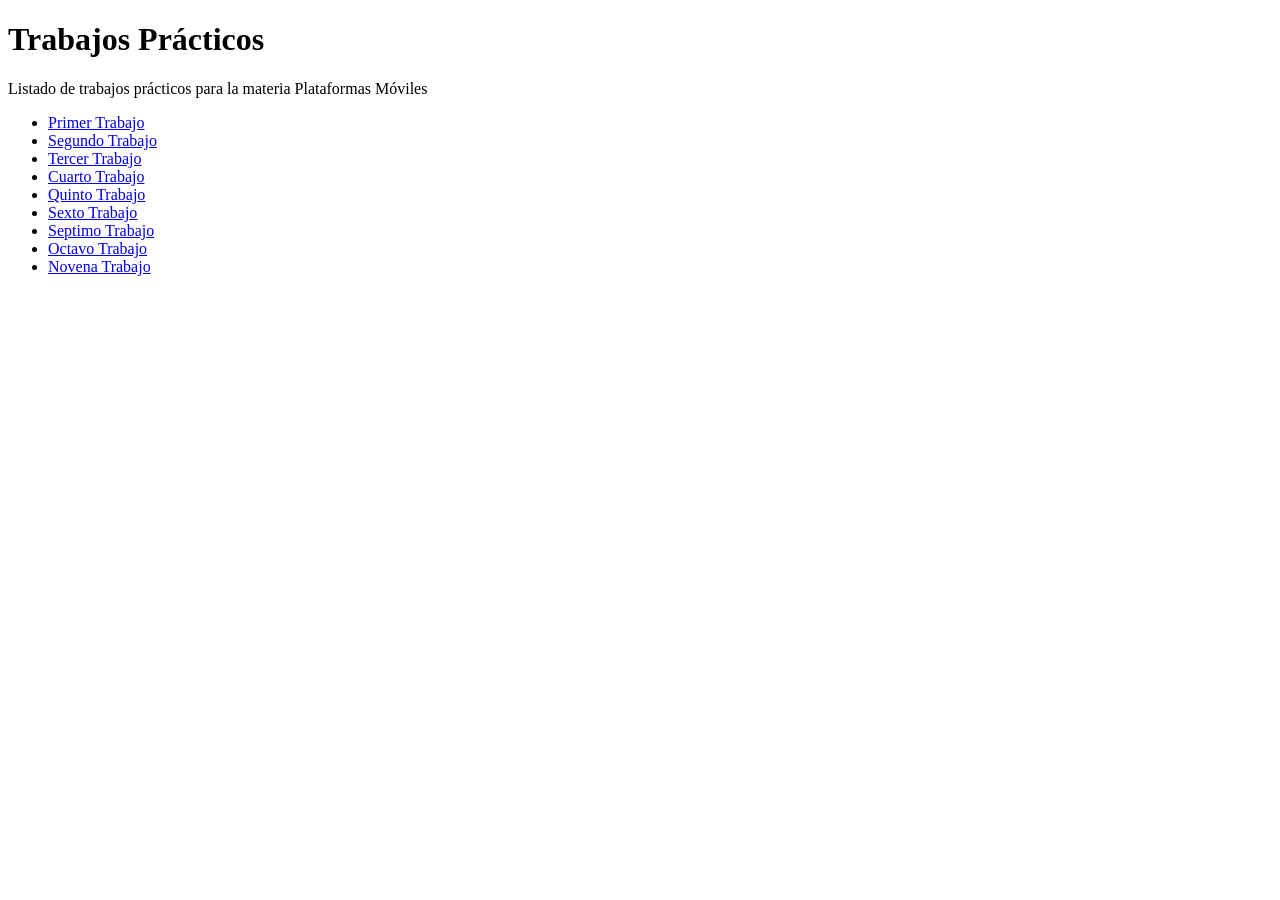
<file: index.html>
<!DOCTYPE html>
<html>
   <head>
      <title>Hola Mundo!</title>
   </head>
   <body>
     <h1>Trabajos Prácticos</h1>
     <p>Listado de trabajos prácticos para la materia Plataformas Móviles</p>
     <ul>
      <li><a href="tp-1">Primer Trabajo</a></li>
      <li><a href="tp-2">Segundo Trabajo</a></li>
      <li><a href="tp-3">Tercer Trabajo</a></li>
      <li><a href="tp-4">Cuarto Trabajo</a></li>
      <li><a href="tp-5">Quinto Trabajo</a></li>
      <li><a href="tp-6">Sexto Trabajo</a></li>
      <li><a href="tp-7">Septimo Trabajo</a></li>
      <li><a href="tp-8">Octavo Trabajo</a></li>
      <li><a href="tp-9">Novena Trabajo</a></li>  
     </ul>
   </body>
</html>
</file>
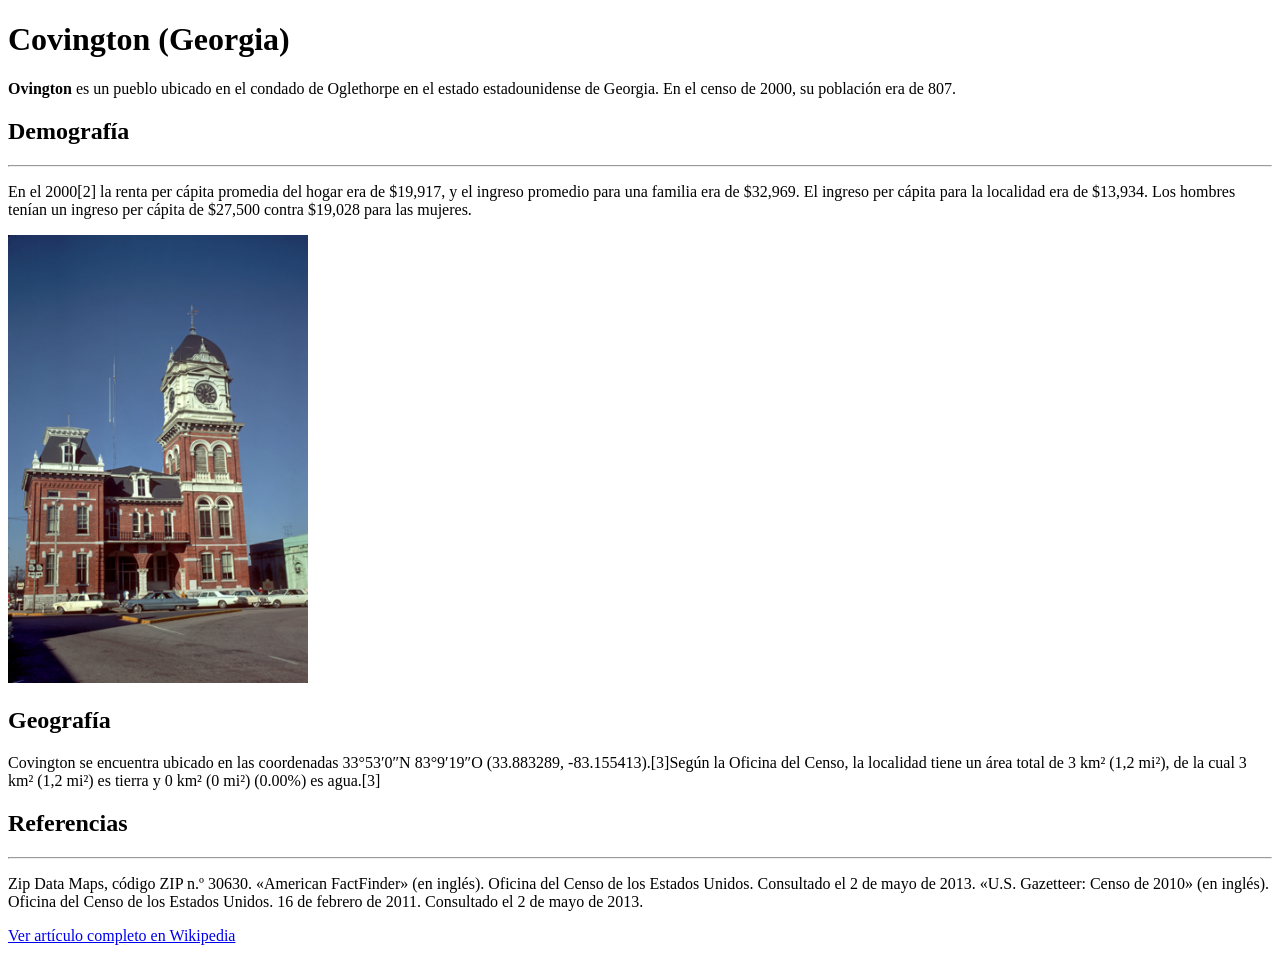
<file: tp-1/index.html>
<!DOCTYPE html>
<html lang="en">
<head>
    <meta charset="UTF-8">
    <meta name="viewport" content="width=, initial-scale=1.0">
    <title>Document</title>
    
</head>
<body> 
	<p>
     
    <h1><strong>Covington (Georgia)</strong></h1>
    <b>Ovington</b> es un pueblo ubicado en el condado de Oglethorpe en el estado estadounidense de Georgia. En el censo de 2000, su población era de 807.
</p>
	
<h2>Demografía</h2>
	<hr>
<p>En el 2000[2]​ la renta per cápita promedia del hogar era de $19,917, y el ingreso promedio para una familia era de $32,969. El ingreso per cápita para la localidad era de $13,934. Los hombres tenían un ingreso per cápita de $27,500 contra $19,028 para las mujeres.
</p>
	<img src="Newton_County_Georgia_Courthouse.jpg" 
         width="300">
<h2>Geografía</h2>
<p>Covington se encuentra ubicado en las coordenadas 33°53′0″N 83°9′19″O (33.883289, -83.155413).[3]​

Según la Oficina del Censo, la localidad tiene un área total de 3 km² (1,2 mi²), de la cual 3 km² (1,2 mi²) es tierra y 0 km² (0 mi²) (0.00%) es agua.[3]​
</p>
<h2>Referencias</h2>
	<hr>
<P> Zip Data Maps, código ZIP n.º 30630.
 «American FactFinder» (en inglés). Oficina del Censo de los Estados Unidos. Consultado el 2 de mayo de 2013.
 «U.S. Gazetteer: Censo de 2010» (en inglés). Oficina del Censo de los Estados Unidos. 16 de febrero de 2011. Consultado el 2 de mayo de 2013.</h3>
</P>
	
	
	<a href="https://es.wikipedia.org/wiki/Covington_(Georgia)" target="_blank">
                Ver artículo completo en Wikipedia
            </a>
</body>
</html>
</file>
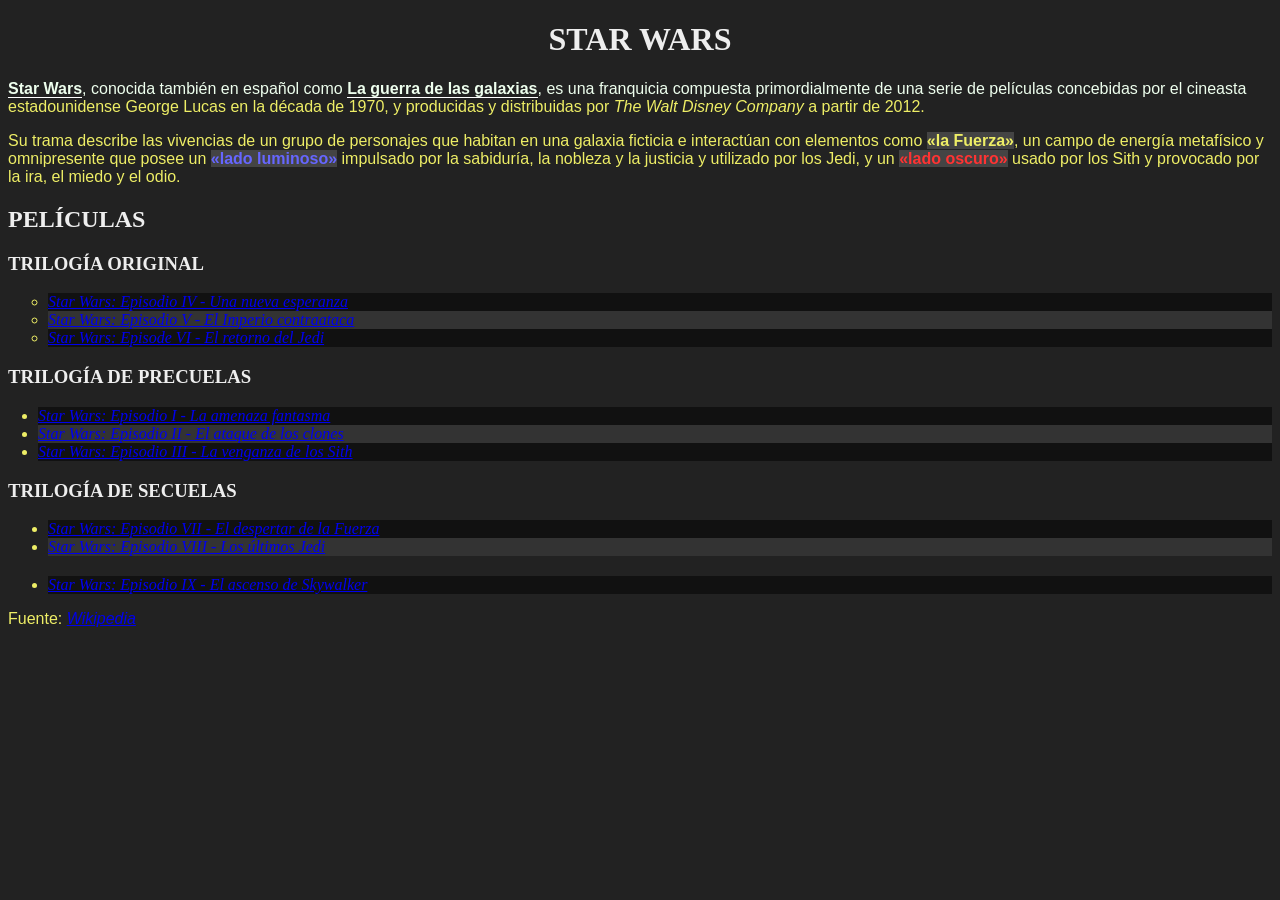
<file: tp-2/index.html>
<!DOCTYPE html>
<html>
<head>
    <meta charset="utf-8">
    <meta name="viewport" content="width=device-width, initial-scale=1">
    <title>TP2 - Selectores CSS</title>
  <link rel="stylesheet" href="styles.css">
</head>
<body>
    <h1>Star Wars</h1>
    <p><strong>Star Wars</strong>, conocida también en español como <strong>La guerra de las galaxias</strong>, es una franquicia compuesta primordialmente de una serie de películas concebidas por el cineasta estadounidense George Lucas en la década de 1970, y producidas y distribuidas por <a>The Walt Disney Company</a> a partir de 2012.</p>
    <p>Su trama describe las vivencias de un grupo de personajes que habitan en una galaxia ficticia e interactúan con elementos como <span class="the-force">«la Fuerza»</span>, un campo de energía metafísico y omnipresente que posee un <span class="the-force light-side">«lado luminoso»</span> impulsado por la sabiduría, la nobleza y la justicia y utilizado por los Jedi, y un <span class="the-force dark-side">«lado oscuro»</span> usado por los Sith y provocado por la ira, el miedo y el odio.</p>
    <h2>Películas</h2>
    <h3>Trilogía Original</h3>
    <ul id="og-trilogy" class="movies-list">
        <li><a href="https://es.wikipedia.org/wiki/Star_Wars:_Episodio_IV_-_Una_nueva_esperanza">Star Wars: Episodio IV - Una nueva esperanza</a></li>
        <li><a href="https://es.wikipedia.org/wiki/Star_Wars:_Episodio_V_-_El_Imperio_contraataca">Star Wars: Episodio V - El Imperio contraataca</a></li>
        <li><a href="https://es.wikipedia.org/wiki/Star_Wars:_Episode_VI_-_Return_of_the_Jedi">Star Wars: Episode VI - El retorno del Jedi</a></li>
    </ul>
    <h3>Trilogía de precuelas</h3>
    <ul class="movies-list">
        <li><a href="https://es.wikipedia.org/wiki/Star_Wars:_Episodio_I_-_La_amenaza_fantasma">Star Wars: Episodio I - La amenaza fantasma</a></li>
        <li><a href="https://es.wikipedia.org/wiki/Star_Wars:_Episodio_II_-_El_ataque_de_los_clones">Star Wars: Episodio II - El ataque de los clones</a></li>
        <li><a href="https://es.wikipedia.org/wiki/Star_Wars:_Episodio_III_-_La_venganza_de_los_Sith">Star Wars: Episodio III - La venganza de los Sith</a></li>
    </ul>
    <h3>Trilogía de secuelas</h3>
    <ul class="movies-list">
        <li><a href="https://es.wikipedia.org/wiki/Star_Wars:_Episodio_VII_-_El_despertar_de_la_Fuerza">Star Wars: Episodio VII - El despertar de la Fuerza</a></li>
        <li><a href="https://es.wikipedia.org/wiki/Star_Wars:_Episodio_VIII_-_Los_últimos_Jedi">Star Wars: Episodio VIII - Los últimos Jedi</a></li>
        <li><a href="https://es.wikipedia.org/wiki/Star_Wars:_Episodio_IX_-_El_ascenso_de_Skywalker">Star Wars: Episodio IX - El ascenso de Skywalker</a></li>
    </ul>
    <p>Fuente: <a href="https://es.wikipedia.org/wiki/Star_Wars">Wikipedia</a></p>
</body>
</html>
</file>
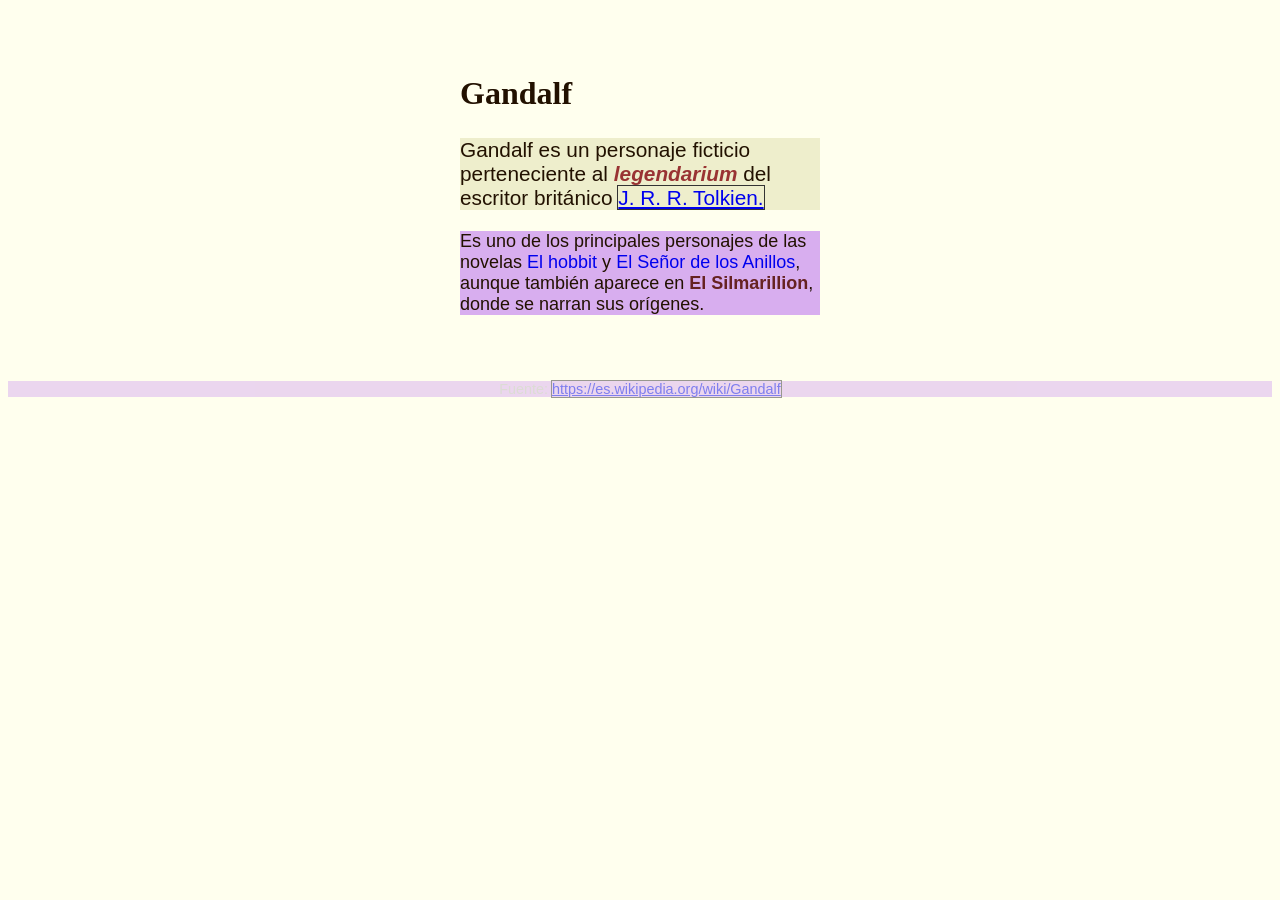
<file: tp-3/index.html>
<!DOCTYPE html>
<html lang="es">
<head>
	<meta charset="utf-8">
	<meta name="viewport" content="width=device-width, initial-scale=1">
	<title>TP3 - Especificidad CSS</title>
	<link rel="stylesheet" href="styles.css">
	<style type="text/css">
		body {
			font-size: 18px;
			background-color: #ffe;
			color: #210;
		}

		#contenedor {
			max-width: 40ch;
			margin: 2rem auto;
			padding: 1rem;
		}

		h1 {
			font-size: 2rem;
			text-align: left;
		}

		p {
			font-family: sans-serif;
		}

		#primer-parrafo {
			font-size: 1.3rem;
			background-color: #eec;
		}

		p.importante em {
			font-weight: bold;
			color: #144;
		}

		p.novelas a {
			outline: none;
			text-decoration: none;
		}
		p.novelas a:hover {
			text-decoration: underline;
			background-color: #ccd;
		}

		body p.fuente.parrafo {
			color: #bbb !important;
			font-size: 0.9rem;
			opacity: 50%;
			text-align: center;
		}
	</style>
</head>
<body>
	<article id="contenedor">
		<h1 class="titulo">Gandalf</h1>
		
		<p id="primer-parrafo" class="importante parrafo">
			Gandalf es un personaje ficticio perteneciente al <em>legendarium</em> del escritor británico <a href="https://es.wikipedia.org/wiki/J._R._R._Tolkien">J. R. R. Tolkien.</a>
		</p>
		
		<p class="novelas parrafo">
			Es uno de los principales personajes de las novelas <a href="https://es.wikipedia.org/wiki/El_hobbit">El hobbit</a> y <a href="https://es.wikipedia.org/wiki/El_Señor_de_los_Anillos">El Señor de los Anillos</a>, aunque también aparece en <span class="complicado" style="color: #622">El Silmarillion</span>, donde se narran sus orígenes.
		</p>
	</article>

	<p class="fuente parrafo">
		Fuente: <a href="https://es.wikipedia.org/wiki/Gandalf">https://es.wikipedia.org/wiki/Gandalf</a>
	</p>
</body>
</html>
</file>
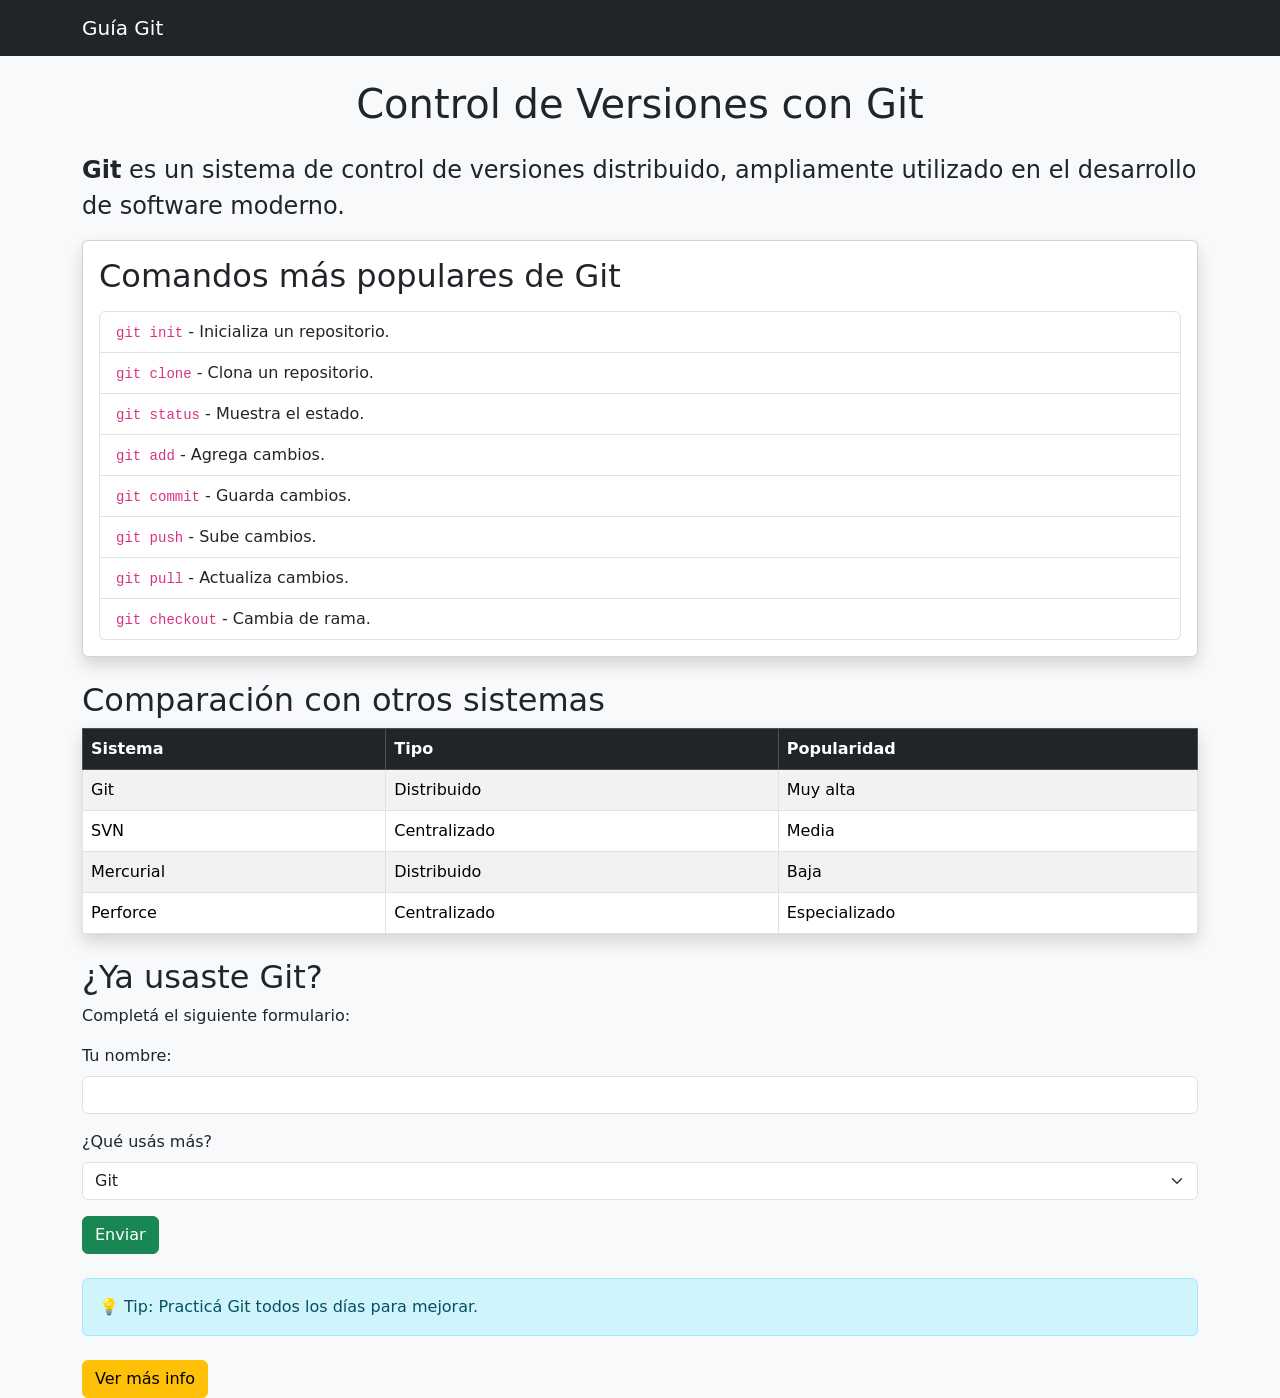
<file: tp-5/index.html>
<!DOCTYPE html>
<html lang="es">
<head>
    <meta charset="UTF-8">
    <meta name="viewport" content="width=device-width, initial-scale=1.0">
    <title>Control de Versiones con Git</title>

    
    <link href="https://cdn.jsdelivr.net/npm/bootstrap@5.3.2/dist/css/bootstrap.min.css" rel="stylesheet">
</head>

<body class="bg-light">


<nav class="navbar navbar-dark bg-dark">
  <div class="container">
    <span class="navbar-brand">Guía Git</span>
  </div>
</nav>

<div class="container mt-4">

    
    <h1 class="text-center mb-4">Control de Versiones con Git</h1>

    
    <p class="fs-4">
        <strong>Git</strong> es un sistema de control de versiones distribuido, ampliamente utilizado en el desarrollo de software moderno.
    </p>

    
    <div class="card shadow mb-4">
        <div class="card-body">
            <h2>Comandos más populares de Git</h2>

            
            <ul class="list-group mt-3">
                <li class="list-group-item"><code>git init</code> - Inicializa un repositorio.</li>
                <li class="list-group-item"><code>git clone</code> - Clona un repositorio.</li>
                <li class="list-group-item"><code>git status</code> - Muestra el estado.</li>
                <li class="list-group-item"><code>git add</code> - Agrega cambios.</li>
                <li class="list-group-item"><code>git commit</code> - Guarda cambios.</li>
                <li class="list-group-item"><code>git push</code> - Sube cambios.</li>
                <li class="list-group-item"><code>git pull</code> - Actualiza cambios.</li>
                <li class="list-group-item"><code>git checkout</code> - Cambia de rama.</li>
            </ul>
        </div>
    </div>

    <h2>Comparación con otros sistemas</h2>

    
    <table class="table table-striped table-bordered table-hover shadow">
        <thead class="table-dark">
            <tr>
                <th>Sistema</th>
                <th>Tipo</th>
                <th>Popularidad</th>
            </tr>
        </thead>
        <tbody>
            <tr>
                <td>Git</td>
                <td>Distribuido</td>
                <td>Muy alta</td>
            </tr>
            <tr>
                <td>SVN</td>
                <td>Centralizado</td>
                <td>Media</td>
            </tr>
            <tr>
                <td>Mercurial</td>
                <td>Distribuido</td>
                <td>Baja</td>
            </tr>
            <tr>
                <td>Perforce</td>
                <td>Centralizado</td>
                <td>Especializado</td>
            </tr>
        </tbody>
    </table>

    <h2 class="mt-4">¿Ya usaste Git?</h2>
    <p>Completá el siguiente formulario:</p>

    
    <form class="mt-3">

        <div class="mb-3">
            <label for="nombre" class="form-label">Tu nombre:</label>
            <input type="text" id="nombre" name="nombre" class="form-control">
        </div>

        <div class="mb-3">
            <label for="experiencia" class="form-label">¿Qué usás más?</label>
            <select id="experiencia" name="experiencia" class="form-select">
                <option value="git">Git</option>
                <option value="github">Git + GitHub</option>
                <option value="otro">Otro sistema</option>
                <option value="ninguno">Todavía no uso ninguno</option>
            </select>
        </div>

        
        <button type="submit" class="btn btn-success">Enviar</button>
    </form>

    
    <div class="alert alert-info mt-4">
        💡 Tip: Practicá Git todos los días para mejorar.
    </div>

    
    <button class="btn btn-warning mt-2" data-bs-toggle="collapse" data-bs-target="#extra">
        Ver más info
    </button>

    <div id="extra" class="collapse mt-2">
        Git es una herramienta esencial para cualquier desarrollador moderno.
    </div>

</div>


<script src="https://cdn.jsdelivr.net/npm/bootstrap@5.3.2/dist/js/bootstrap.bundle.min.js"></script>

</body>
</html>
</file>
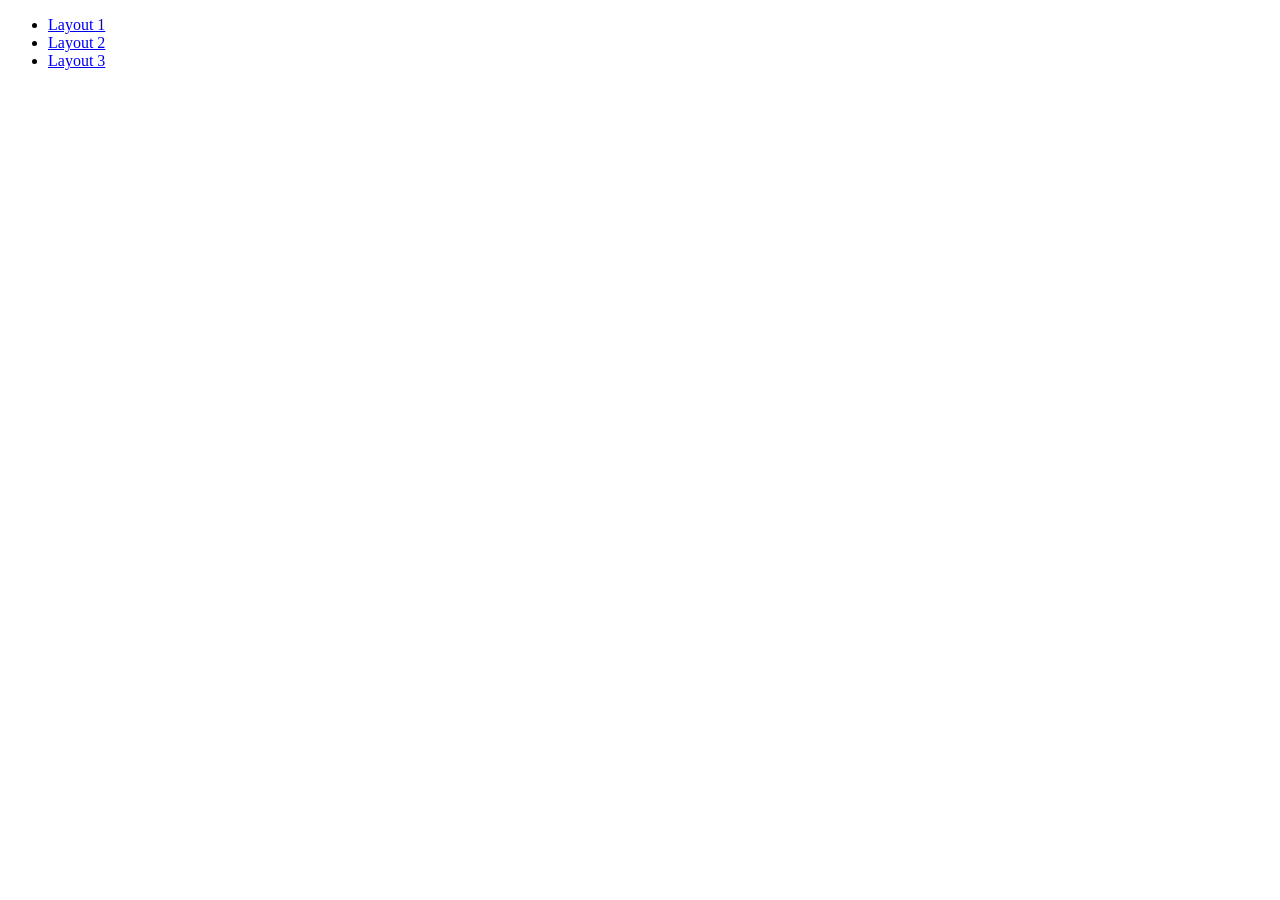
<file: tp-6/index.html>
<!DOCTYPE html>
<html>
   <head>
      <title>Hola Mundo!</title>
   </head>
<boddy>
<ul>
    <li>
        <a href="layout-1.html">Layout 1</a>
    </li>
    <li>
        <a href="layout-2.html">Layout 2</a>
    </li>
    <li>
        <a href="layout-3.html">Layout 3</a>
    </li>
</ul>
</boddy>
</file>
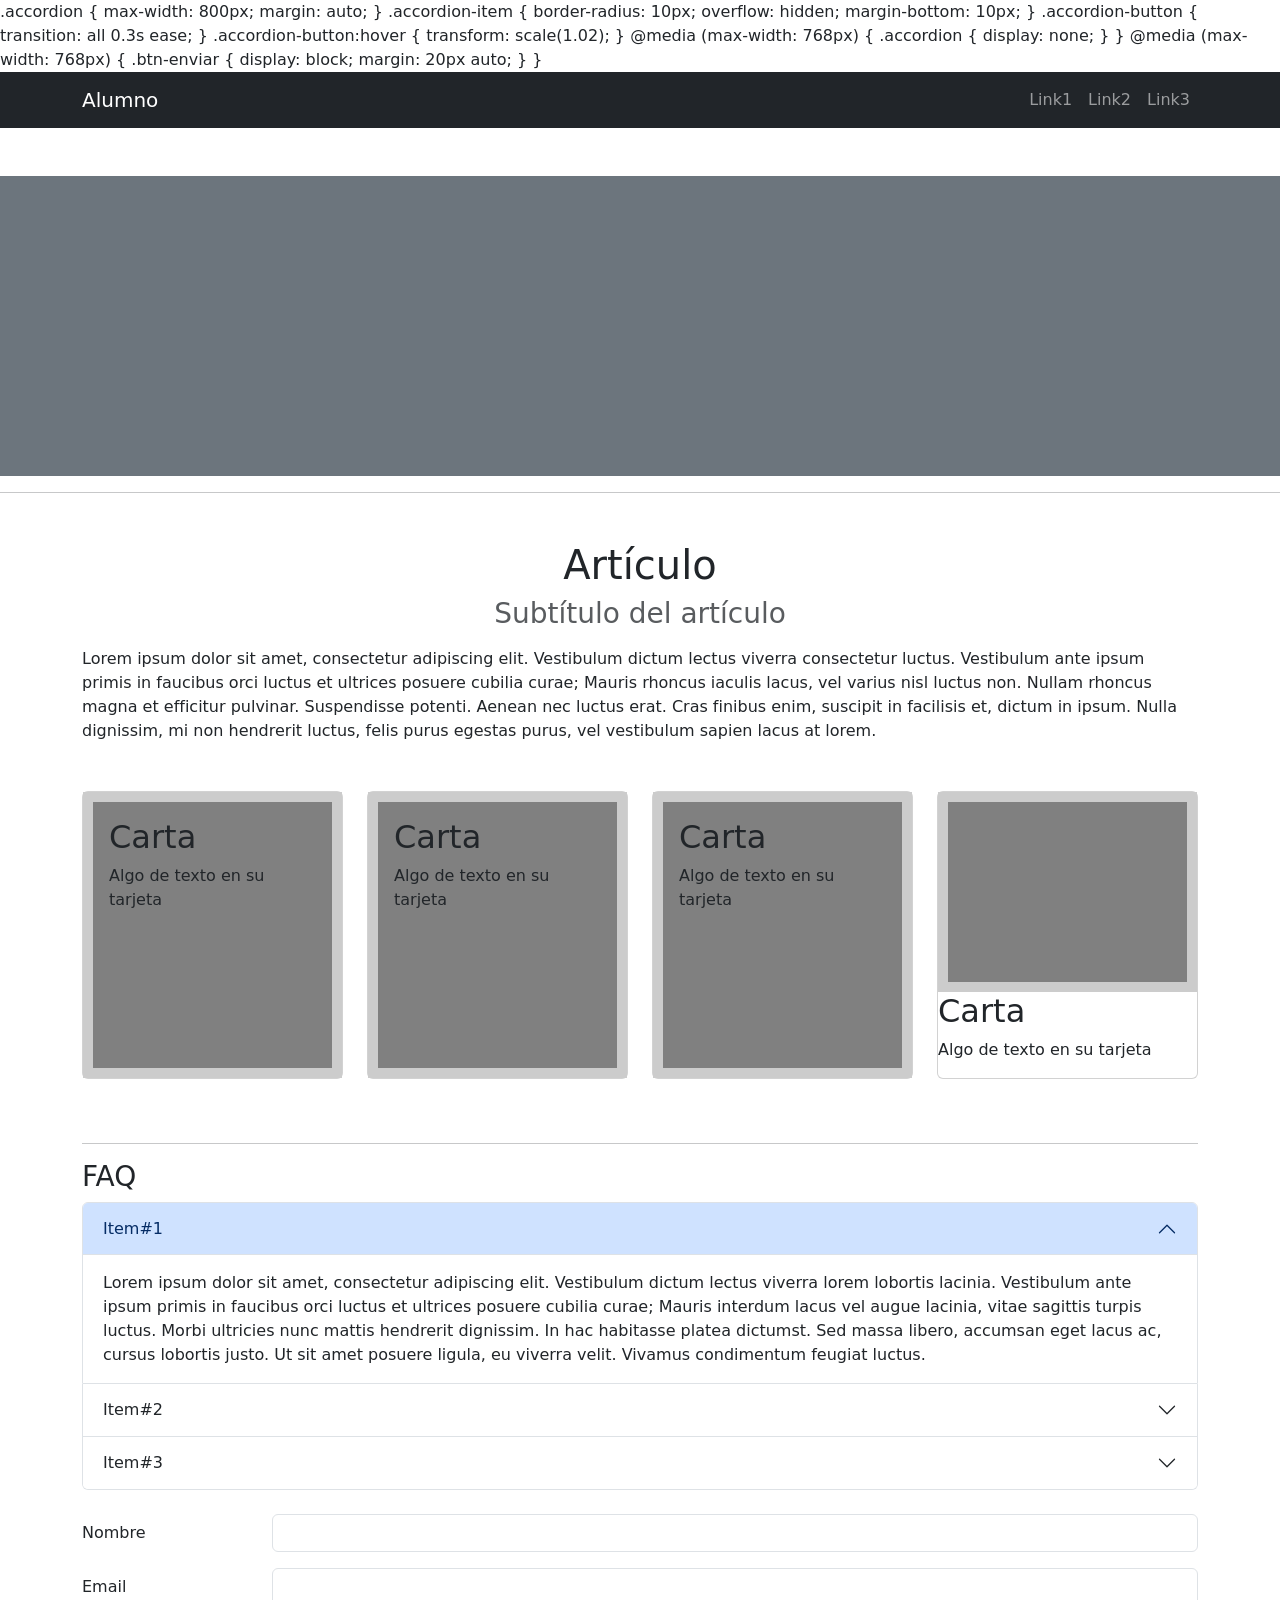
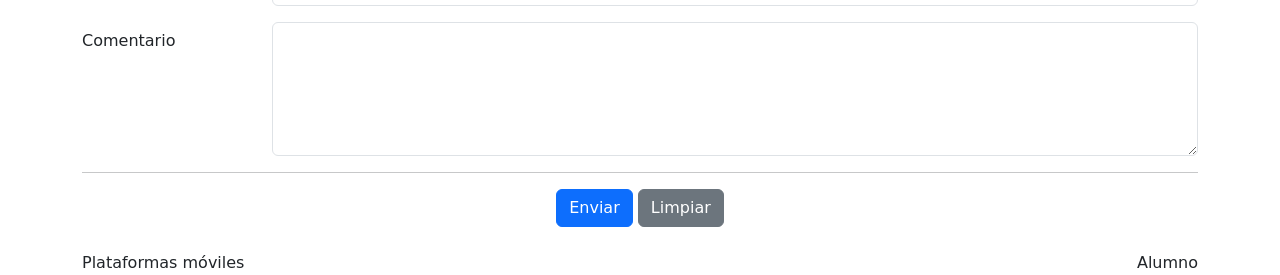
<file: tp-7/index.html>
<!DOCTYPE html>
<html lang="es">
<head>
  <meta charset="UTF-8">
  <meta name="viewport" content="width=device-width, initial-scale=1.0">
  <title>TP N°7</title>
  <link href="https://cdn.jsdelivr.net/npm/bootstrap@5.3.3/dist/css/bootstrap.min.css" rel="stylesheet">
<styles>
  .accordion {
    max-width: 800px;
    margin: auto;
}

.accordion-item {
    border-radius: 10px;
    overflow: hidden;
    margin-bottom: 10px;
}

.accordion-button {
    transition: all 0.3s ease;
}

.accordion-button:hover {
    transform: scale(1.02);
}
  @media (max-width: 768px) {
    .accordion {
        display: none;
    }
}
  @media (max-width: 768px) {
    .btn-enviar {
        display: block;
        margin: 20px auto;
    }
}
</styles>
</head>
<body>

  <nav class="navbar navbar-expand-lg navbar-dark bg-dark">
    <div class="container">
      <a class="navbar-brand" href="#">Alumno</a>
      <button class="navbar-toggler" type="button" data-bs-toggle="collapse" data-bs-target="#navbarNav">
        <span class="navbar-toggler-icon"></span>
      </button>
      <div class="collapse navbar-collapse justify-content-end" id="navbarNav">
        <ul class="navbar-nav">
          <li class="nav-item"><a class="nav-link" href="#">Link1</a></li>
          <li class="nav-item"><a class="nav-link" href="#">Link2</a></li>
          <li class="nav-item"><a class="nav-link" href="#">Link3</a></li>
        </ul>
      </div>
    </div>
  </nav>

  <div id="carouselExample" class="carousel slide" data-bs-ride="carousel">
    <div class="carousel-inner">
      <div class="carousel-item active">
        <div class="d-block w-100 bg-secondary text-white text-center" style="height:300px;">
          <h2 class="mt-5"></h2>
        </div>
      </div>
  </div>
<hr>
  <div class="container my-5">
    <div class="text-center">
      <h1>Artículo</h1>
      <h3 class="text-muted">Subtítulo del artículo</h3>
    </div>
    <p class="mt-3">
      Lorem ipsum dolor sit amet, consectetur adipiscing elit. Vestibulum dictum lectus viverra
      consectetur luctus. Vestibulum ante ipsum primis in faucibus orci luctus et ultrices posuere
      cubilia curae; Mauris rhoncus iaculis lacus, vel varius nisl luctus non. Nullam rhoncus magna
      et efficitur pulvinar. Suspendisse potenti. Aenean nec luctus erat. Cras finibus enim, suscipit
      in facilisis et, dictum in ipsum. Nulla dignissim, mi non hendrerit luctus, felis purus egestas
      purus, vel vestibulum sapien lacus at lorem.
    </p>
  </div>

  <div class="container my-5">
    <div class="row">
            <div class="col-md-3 mb-3">
        <div class="card h-100">
          <div class="card-body" style="background-color:gray; height: 200px; border: solid 10px #ccc;">
            <h2>Carta</h2>
            <p>Algo de texto en su tarjeta</p>
          </div>
        </div>
      </div>
      <div class="col-md-3 mb-3">
        <div class="card h-100">
          <div class="card-body" style="background-color:gray; height: 200px; border: solid 10px #ccc;">
          <h2>Carta</h2>
            <p>Algo de texto en su tarjeta</p>
          </div>
        </div>
      </div>
      <div class="col-md-3 mb-3">
        <div class="card h-100">
          <div class="card-body" style="background-color:gray; height: 200px; border: solid 10px #ccc;">
          <h2>Carta</h2>
            <p>Algo de texto en su tarjeta</p>
          </div>
        </div>
      </div>
      <div class="col-md-3 mb-3">
        <div class="card h-100">
          <div class="card-body" style="background-color:gray; height: 200px; border: solid 10px #ccc;">
         </div>
          <h2>Carta</h2>
            <p>Algo de texto en su tarjeta</p>
         
        </div>
      </div>
      </div>
    </div>
  </div>
  
<div class="container mt-4">
<hr>
    <h3>FAQ</h3>

   <div class="accordion mb-4 d-none d-md-block" id="faq">

        <div class="accordion-item">
            <h2 class="accordion-header">
                <button class="accordion-button"
                    type="button"
                    data-bs-toggle="collapse"
                    data-bs-target="#item1">
                    Item#1
                </button>
            </h2>

            <div id="item1"
                 class="accordion-collapse collapse show"
                 data-bs-parent="#faq">

                <div class="accordion-body">
                  Lorem ipsum dolor sit amet, consectetur adipiscing elit. Vestibulum dictum lectus viverra
lorem lobortis lacinia. Vestibulum ante ipsum primis in faucibus orci luctus et ultrices
posuere cubilia curae; Mauris interdum lacus vel augue lacinia, vitae sagittis turpis luctus.
Morbi ultricies nunc mattis hendrerit dignissim. In hac habitasse platea dictumst. Sed
massa libero, accumsan eget lacus ac, cursus lobortis justo. Ut sit amet posuere ligula, eu
viverra velit. Vivamus condimentum feugiat luctus.
                  
                </div>

            </div>
        </div>

        <div class="accordion-item">
            <h2 class="accordion-header">
                <button class="accordion-button collapsed"
                    type="button"
                    data-bs-toggle="collapse"
                    data-bs-target="#item2">
                    Item#2
                </button>
            </h2>

            <div id="item2"
                 class="accordion-collapse collapse"
                 data-bs-parent="#faq">

                <div class="accordion-body">
                    Contenido del Item #2.
                </div>

            </div>
        </div>
        <div class="accordion-item">
            <h2 class="accordion-header">
                <button class="accordion-button collapsed"
                    type="button"
                    data-bs-toggle="collapse"
                    data-bs-target="#item3">
                    Item#3
                </button>
            </h2>
            <div id="item3"
                 class="accordion-collapse collapse"
                 data-bs-parent="#faq">
                <div class="accordion-body">
                    Contenido del Item #3.
                </div>
            </div>
        </div>
    </div>
    <form>
        <div class="row mb-3">
            <label class="col-md-2 col-form-label">Nombre</label>
            <div class="col-md-10">
                <input type="text" class="form-control">
            </div>
        </div>
        <div class="row mb-3">
            <label class="col-md-2 col-form-label">Email</label>
            <div class="col-md-10">
                <input type="email" class="form-control">
            </div>
        </div>
        <div class="row mb-3">
            <label class="col-md-2 col-form-label">Comentario</label>
            <div class="col-md-10">
                <textarea class="form-control" rows="5"></textarea>
            </div>
        </div>
<hr>
 <div class="text-center">
    <button type="submit" class="btn btn-primary">
        Enviar
    </button>
    <button type="reset" class="btn btn-secondary">
        Limpiar
    </button>
</div>   
    </form>
</div>
<footer class="mt-4">
    <div class="container d-flex justify-content-between">
        <span>Plataformas móviles</span>
        <span>Alumno</span>
    </div>
</footer>
  <script src="https://cdn.jsdelivr.net/npm/bootstrap@5.3.3/dist/js/bootstrap.bundle.min.js"></script>
</body>
</html>
</file>
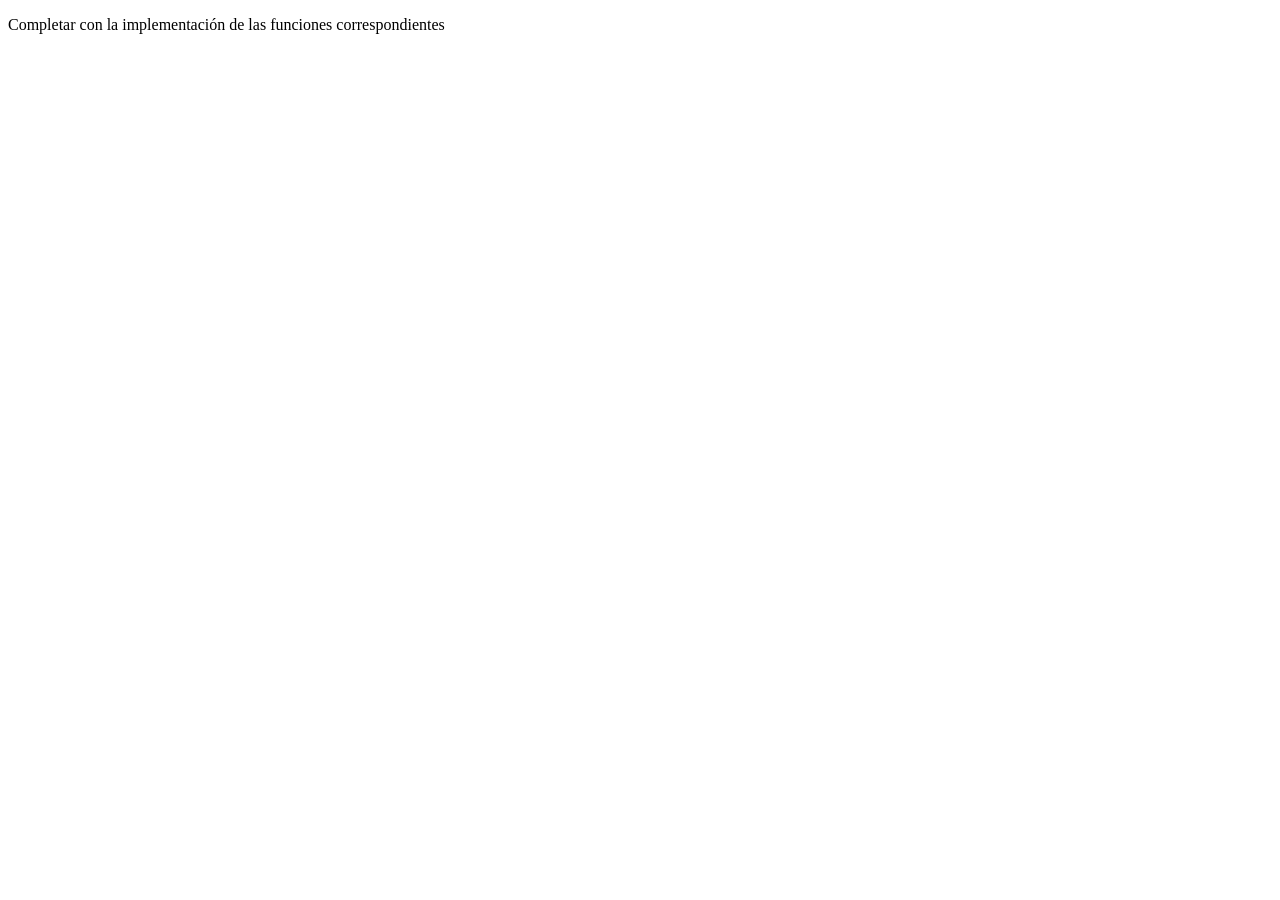
<file: tp-8/index.html>
<!DOCTYPE html>
<html>
<head>
	<meta charset="utf-8">
	<meta name="viewport" content="width=device-width, initial-scale=1">
	<title>TP-7: Funciones en JavaScript</title>
</head>
<body>
<p>Completar con la implementación de las funciones correspondientes</p>
<script type="text/javascript">
// 1- Implementar una función "suma" que retorne la suma de 2 numeros
// ejemplo: suma(2,3) retorna 5

function suma(num1, num2) {
     return num1 + num2;
}

console.log("Resultados de suma():")
console.log(suma(2,3)); // 5
console.log(suma(4,4)); // 8
console.log(suma(-10,10)); // 0


// 2- Implementar una función "elevarAlCubo" que eleve al cubo un numero
// ejemplo: elevarAlCubo(3) retorna 27
const elevarAlCubo = function(num) {
    return num ** 3;
};


console.log("Resultados de elevarAlCubo():")
console.log(elevarAlCubo(3)); // 27
console.log(elevarAlCubo(99)); // 970299

// 3- Implementar una función "restoDivisionEntera" para devolver el resto de una división entera entre un dividendo y un divisor
// ejemplo: restoDivisionEntera(3,2) retorna 1
const restoDivisionEntera = (dividendo, divisor) => dividendo % divisor;

console.log("Resultados de restoDivisionEntera():")
console.log(restoDivisionEntera(1,3)); // 1
console.log(restoDivisionEntera(2,3)); // 2
console.log(restoDivisionEntera(3,3)); // 0
console.log(restoDivisionEntera(4,3)); // 1


// 4- Implementar una función "numeroPi" para devolver el numero PI
// ejemplo: numeroPi() retorna 3,14...
function numeroPi() {
    return Math.PI;
}

console.log("Resultado de numeroPi():")
console.log(numeroPi())


// 5- Implementar una función "numeroRandom" para devolver un número random (aleatorio)
// ejemplo: numeroRandom() retorna 0,123...
const numeroRandom = function() {
    return Math.random();
};


console.log("Resultados de numeroRandom():")
console.log(numeroRandom())
console.log(numeroRandom())
console.log(numeroRandom())


// 6- Implementar una función "numeroRandomDesdeHasta" para devolver un número random entre 2 valores recibidos como parámetros
// ejemplo: numeroRandomDesdeHasta(1,6) retorna 3

const numeroRandom = function() {
    return Math.random();
};

console.log("Resultados de numeroRandomDesdeHasta():")
console.log(numeroRandomDesdeHasta(1,6))
console.log(numeroRandomDesdeHasta(2,5))
console.log(numeroRandomDesdeHasta(3,4))


// 7- Implementar una función "esPar" que reciba un número como parámetro y devuelva verdadero si el número es par, o falso si es impar
// ejemplo: esPar(4) retorna true, esPar(5) retorna false
function esPar(num) {
    return num % 2 === 0;
}

console.log("Resultados de esPar():")
console.log(esPar(4)); // true
console.log(esPar(5)); // false
console.log(esPar(0)); // true
console.log(esPar(-2)); // true


// 8- Implementar una función "esPositivo" que reciba un número y devuelva true si el número es positivo, o false si es negativo o cero
// ejemplo: esPositivo(4) retorna true, esPositivo(-3) retorna false
const esPositivo = function(num) {
    return num > 0;
};

console.log("Resultados de esPositivo():")
console.log(esPositivo(4)); // true
console.log(esPositivo(-3)); // false
console.log(esPositivo(0)); // false

// 9- Implementar una función "clasificarNumero" que reciba un número y retorne un mensaje indicando si el número es par o impar, y si es positivo o negativo
// ejemplo: clasificarNumero(4) retorna "El número 4 es par y positivo."
// ejemplo: clasificarNumero(-3) retorna "El número -3 es impar y negativo."
const clasificarNumero = (num) => {
    let paridad = esPar(num) ? "par" : "impar";
    let signo = num > 0 ? "positivo" : "no positivo";

    return `El número ${num} es ${paridad} y ${signo}.`;
};

console.log("Resultados de clasificarNumero():")
console.log(clasificarNumero(4)); // "El número 4 es par y positivo."
console.log(clasificarNumero(-3)); // "El número -3 es impar y negativo."
console.log(clasificarNumero(0)); // "El número 0 es par y no positivo."

// Cadenas de Caracteres

// 10- Implementar una función "transformarMayuscula" que transforme a mayúscula la cadena de caracteres recibida como parámetro
// ejemplo: transformarMayuscula("Plataformas Móviles") retorna "PLATAFORMAS MÓVILES"
function transformarMayuscula(texto) {
    return texto.toUpperCase();
}


console.log("Resultados de transformarMayuscula():")
console.log(transformarMayuscula("Plataformas Móviles"))
console.log(transformarMayuscula("hola mundo"))
console.log(transformarMayuscula("abc"))


// 11- Implementar una función "primeraLetra" que nos devuelva la inicial de la cadena de caracteres recibida como parámetro
// ejemplo: primeraLetra("Plataformas") retorna "P"
const primeraLetra = function(texto) {
    return texto.charAt(0);
};
console.log("Resultados de primeraLetra():")
console.log(primeraLetra("Plataformas Móviles"))
console.log(primeraLetra("hola mundo"))
console.log(primeraLetra("abc"))


// 12- Implementar una función "sinPrimeraLetra" que nos devuelva la cadena de caracteres recibida como parámetro sin la primera letra
// ejemplo: sinPrimeraLetra("Plataformas") retorna "lataformas"
const sinPrimeraLetra = (texto) => texto.slice(1);

console.log("Resultados de sinPrimeraLetra():")
console.log(sinPrimeraLetra("Plataformas Móviles"))
console.log(sinPrimeraLetra("hola mundo"))
console.log(sinPrimeraLetra("abc"))


// 13- Implementar una función "primeraLetraMayuscula" que devuelve la cadena de caracteres recibida, pero  con su primera letra en mayúscula
// ejemplo: primeraLetraMayuscula("plataformas") retorna "Plataformas"
function primeraLetraMayuscula(texto) {
    return texto.charAt(0).toUpperCase() + texto.slice(1);
}

console.log("Resultados de primeraLetraMayuscula():")
console.log(primeraLetraMayuscula("plataformas móviles"))
console.log(primeraLetraMayuscula("hola mundo"))
console.log(primeraLetraMayuscula("abc"))


// 14- Implementar una función "terminaCon" que devuelve verdadero o falso si la palabra termina con la terminación recibida
// ejemplo: terminaCon("plataformas", "mas") retorna true
const terminaCon = function(palabra, terminacion) {
    return palabra.endsWith(terminacion);
};

console.log("Resultados de terminaCon():")
console.log(terminaCon("hola", "a")); // true
console.log(terminaCon("hola", "o")); // false
console.log(terminaCon("plataformas", "mas")); // true
console.log(terminaCon("plataformas", "más")); // false

// 15- Implementar una función "palabraInvertida" que devuelva la palabra invertida
// ejemplo: palabraInvertida("hola") retorna "aloh";
const palabraInvertida = (palabra) =>
    palabra.split("").reverse().join("");

console.log("Resultados de palabraInvertida():")
console.log(palabraInvertida("plataformas móviles"))
console.log(palabraInvertida("hola mundo"))
console.log(palabraInvertida("abc"))</script>
</body>
</html>
</file>
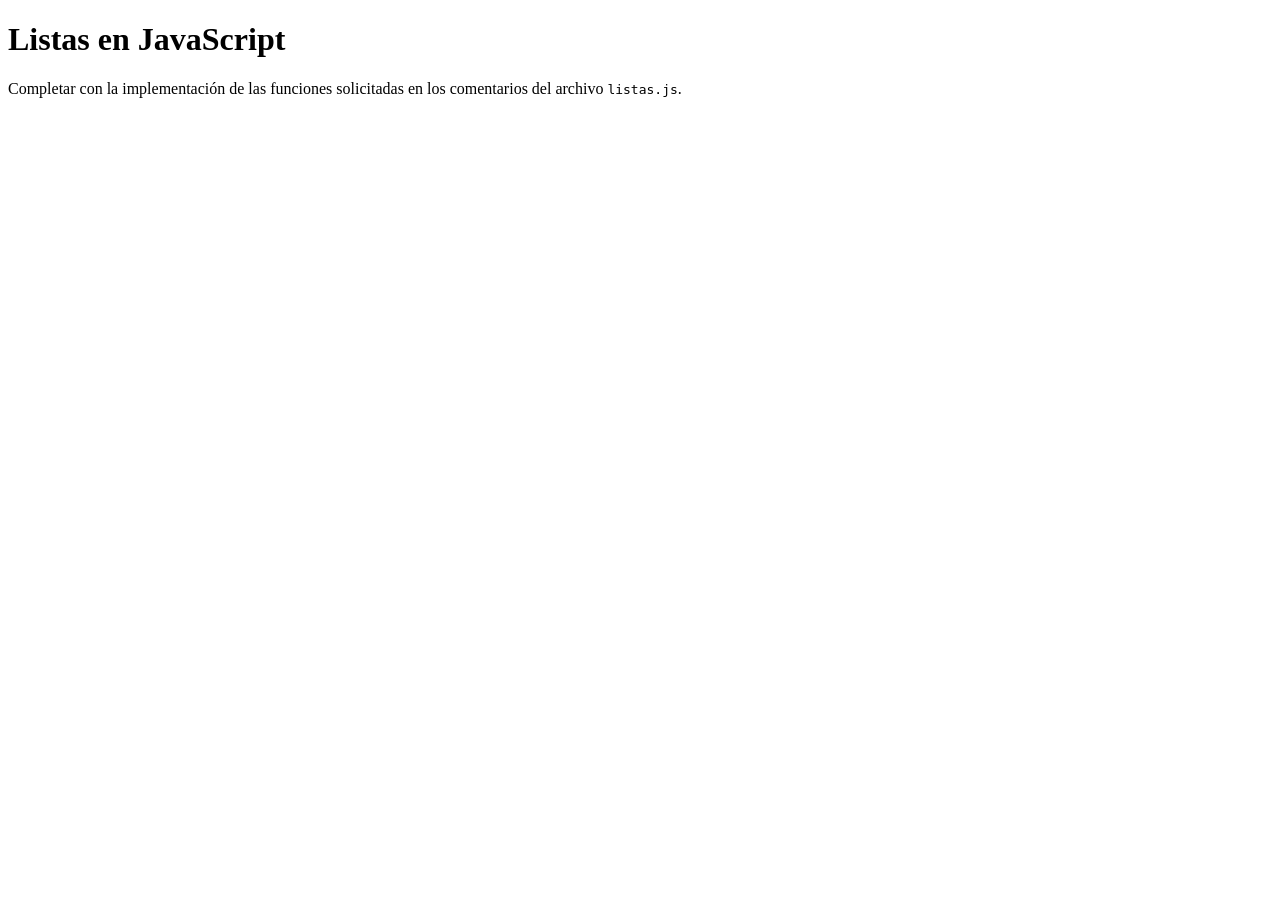
<file: tp-9/index.html>
<!DOCTYPE html>
<html>
<head>
	<meta charset="utf-8">
	<meta name="viewport" content="width=device-width, initial-scale=1">
	<title>Listas en JavaScript</title>
</head>
<body>
    <h1>Listas en JavaScript</h1>
    <p>Completar con la implementación de las funciones solicitadas en los comentarios del archivo <code>listas.js</code>.</p>
    <script src="listas.js"></script>
</body>
</html>
</file>
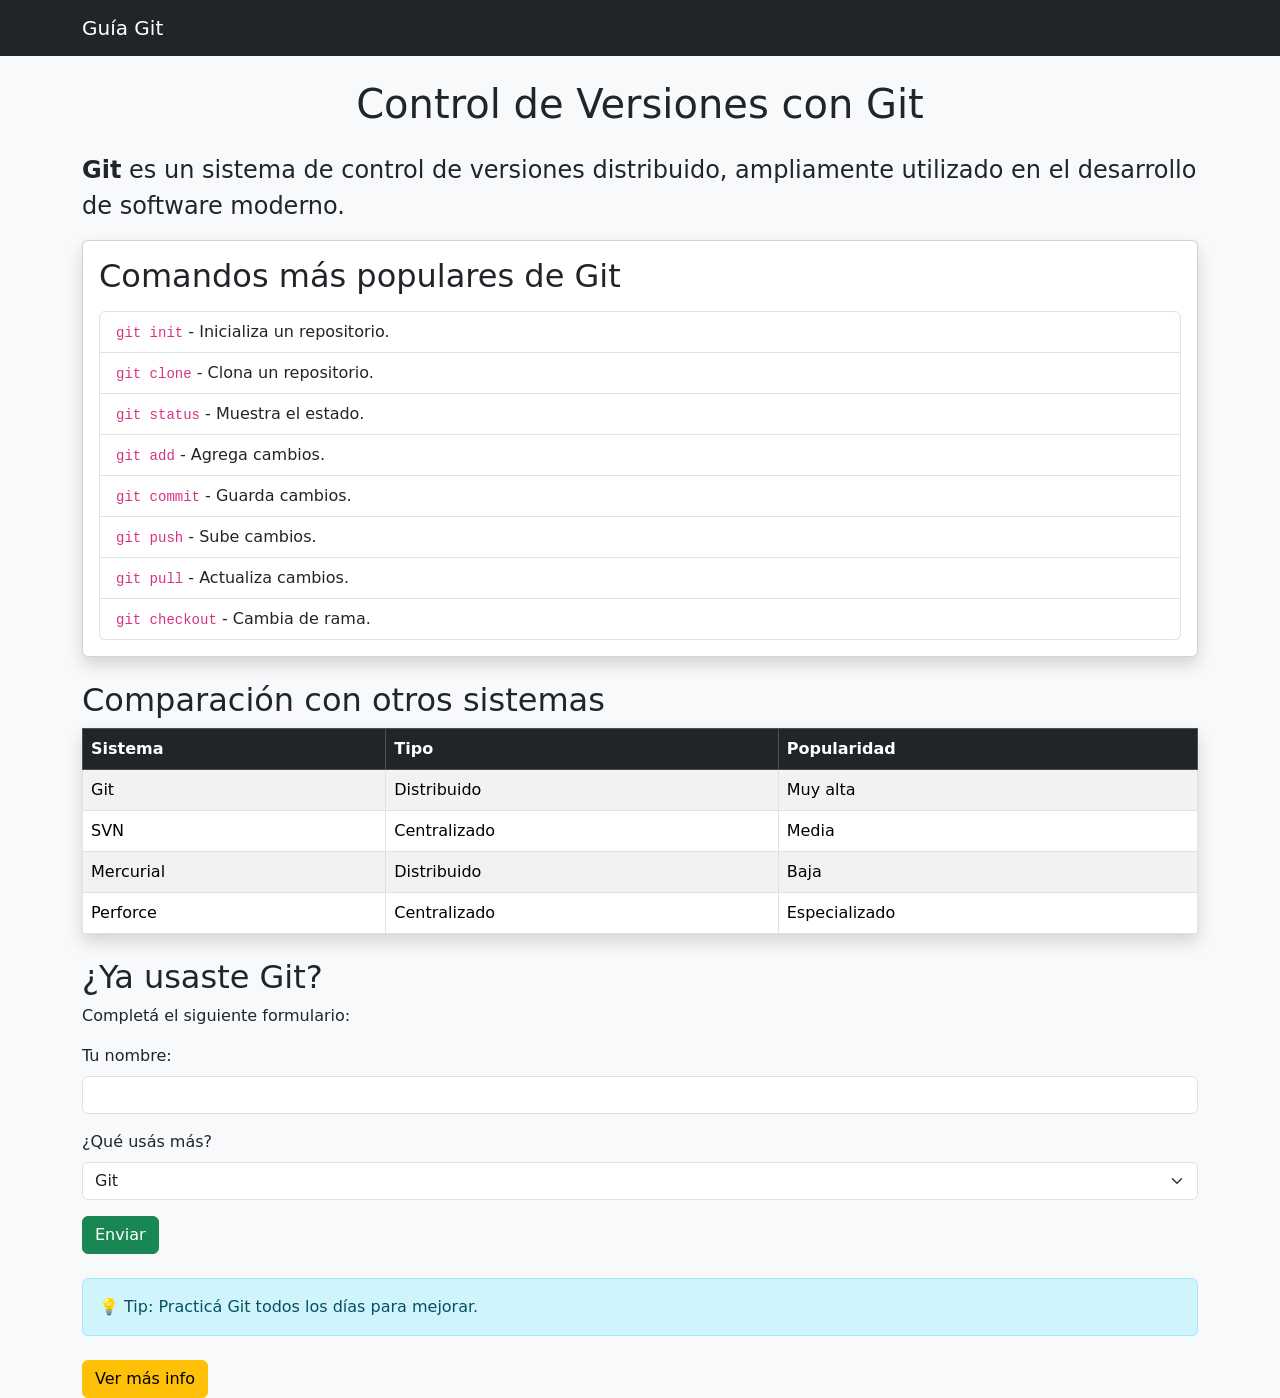
<file: Bootstrap.html>
<!DOCTYPE html>
<html lang="es">
<head>
    <meta charset="UTF-8">
    <meta name="viewport" content="width=device-width, initial-scale=1.0">
    <title>Control de Versiones con Git</title>

    
    <link href="https://cdn.jsdelivr.net/npm/bootstrap@5.3.2/dist/css/bootstrap.min.css" rel="stylesheet">
</head>

<body class="bg-light">


<nav class="navbar navbar-dark bg-dark">
  <div class="container">
    <span class="navbar-brand">Guía Git</span>
  </div>
</nav>

<div class="container mt-4">

    
    <h1 class="text-center mb-4">Control de Versiones con Git</h1>

    
    <p class="fs-4">
        <strong>Git</strong> es un sistema de control de versiones distribuido, ampliamente utilizado en el desarrollo de software moderno.
    </p>

    
    <div class="card shadow mb-4">
        <div class="card-body">
            <h2>Comandos más populares de Git</h2>

            
            <ul class="list-group mt-3">
                <li class="list-group-item"><code>git init</code> - Inicializa un repositorio.</li>
                <li class="list-group-item"><code>git clone</code> - Clona un repositorio.</li>
                <li class="list-group-item"><code>git status</code> - Muestra el estado.</li>
                <li class="list-group-item"><code>git add</code> - Agrega cambios.</li>
                <li class="list-group-item"><code>git commit</code> - Guarda cambios.</li>
                <li class="list-group-item"><code>git push</code> - Sube cambios.</li>
                <li class="list-group-item"><code>git pull</code> - Actualiza cambios.</li>
                <li class="list-group-item"><code>git checkout</code> - Cambia de rama.</li>
            </ul>
        </div>
    </div>

    <h2>Comparación con otros sistemas</h2>

    
    <table class="table table-striped table-bordered table-hover shadow">
        <thead class="table-dark">
            <tr>
                <th>Sistema</th>
                <th>Tipo</th>
                <th>Popularidad</th>
            </tr>
        </thead>
        <tbody>
            <tr>
                <td>Git</td>
                <td>Distribuido</td>
                <td>Muy alta</td>
            </tr>
            <tr>
                <td>SVN</td>
                <td>Centralizado</td>
                <td>Media</td>
            </tr>
            <tr>
                <td>Mercurial</td>
                <td>Distribuido</td>
                <td>Baja</td>
            </tr>
            <tr>
                <td>Perforce</td>
                <td>Centralizado</td>
                <td>Especializado</td>
            </tr>
        </tbody>
    </table>

    <h2 class="mt-4">¿Ya usaste Git?</h2>
    <p>Completá el siguiente formulario:</p>

    
    <form class="mt-3">

        <div class="mb-3">
            <label for="nombre" class="form-label">Tu nombre:</label>
            <input type="text" id="nombre" name="nombre" class="form-control">
        </div>

        <div class="mb-3">
            <label for="experiencia" class="form-label">¿Qué usás más?</label>
            <select id="experiencia" name="experiencia" class="form-select">
                <option value="git">Git</option>
                <option value="github">Git + GitHub</option>
                <option value="otro">Otro sistema</option>
                <option value="ninguno">Todavía no uso ninguno</option>
            </select>
        </div>

        
        <button type="submit" class="btn btn-success">Enviar</button>
    </form>

    
    <div class="alert alert-info mt-4">
        💡 Tip: Practicá Git todos los días para mejorar.
    </div>

    
    <button class="btn btn-warning mt-2" data-bs-toggle="collapse" data-bs-target="#extra">
        Ver más info
    </button>

    <div id="extra" class="collapse mt-2">
        Git es una herramienta esencial para cualquier desarrollador moderno.
    </div>

</div>


<script src="https://cdn.jsdelivr.net/npm/bootstrap@5.3.2/dist/js/bootstrap.bundle.min.js"></script>

</body>
</html>
</file>
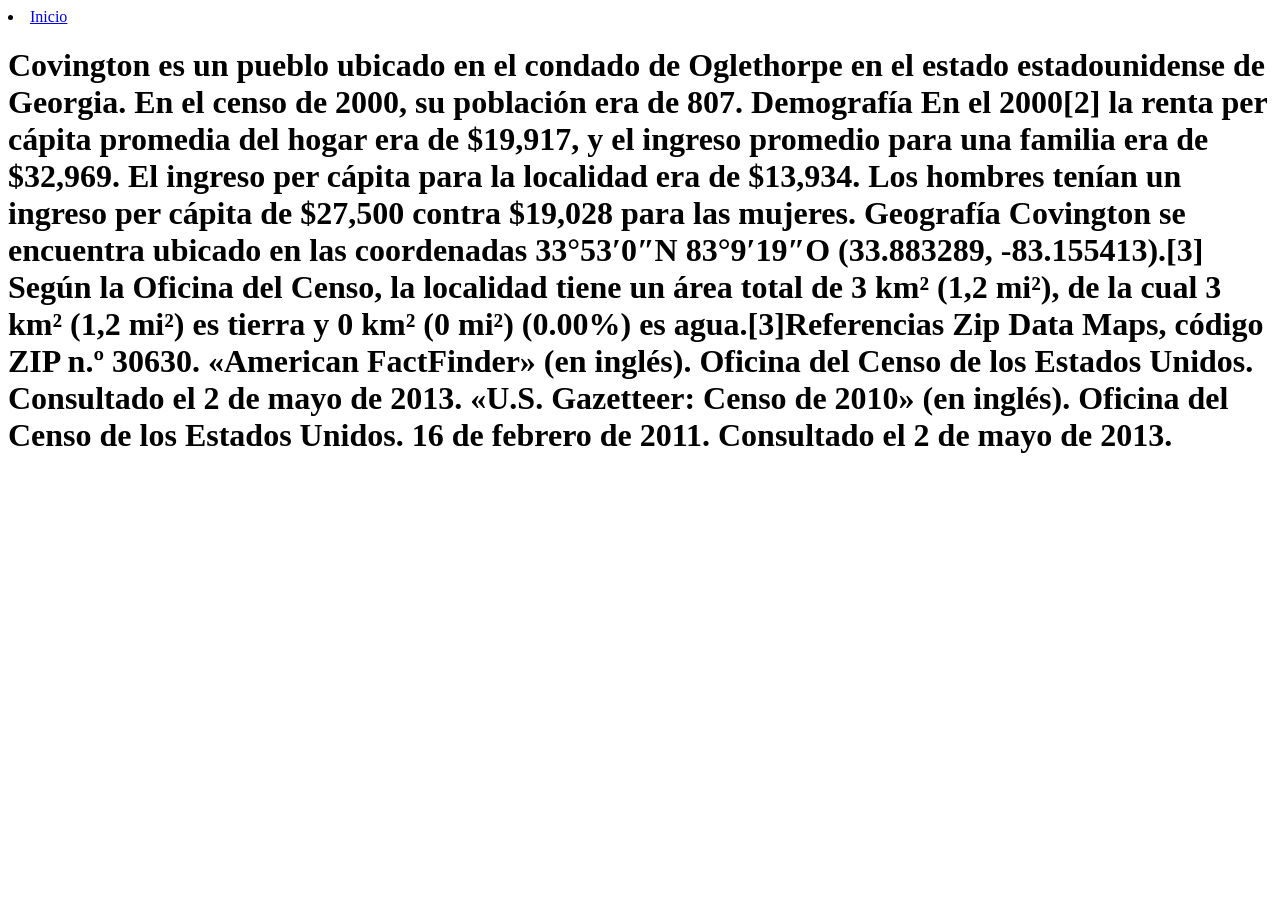
<file: tp-1_index.html>
<!DOCTYPE html>
<html lang="en">
<head>
    <meta charset="UTF-8">
    <meta name="viewport" content="width=, initial-scale=1.0">
    <title>Document</title>
</head>
<body>
     <li><a href="indice.html">Inicio</a></li>
    <h1>Covington es un pueblo ubicado en el condado de Oglethorpe en el estado estadounidense de Georgia. En el censo de 2000, su población era de 807.

Demografía
En el 2000[2]​ la renta per cápita promedia del hogar era de $19,917, y el ingreso promedio para una familia era de $32,969. El ingreso per cápita para la localidad era de $13,934. Los hombres tenían un ingreso per cápita de $27,500 contra $19,028 para las mujeres.

Geografía
Covington se encuentra ubicado en las coordenadas 33°53′0″N 83°9′19″O (33.883289, -83.155413).[3]​

Según la Oficina del Censo, la localidad tiene un área total de 3 km² (1,2 mi²), de la cual 3 km² (1,2 mi²) es tierra y 0 km² (0 mi²) (0.00%) es agua.[3]​

Referencias
 Zip Data Maps, código ZIP n.º 30630.
 «American FactFinder» (en inglés). Oficina del Censo de los Estados Unidos. Consultado el 2 de mayo de 2013.
 «U.S. Gazetteer: Censo de 2010» (en inglés). Oficina del Censo de los Estados Unidos. 16 de febrero de 2011. Consultado el 2 de mayo de 2013.</h1>
</body>
</html>
</file>
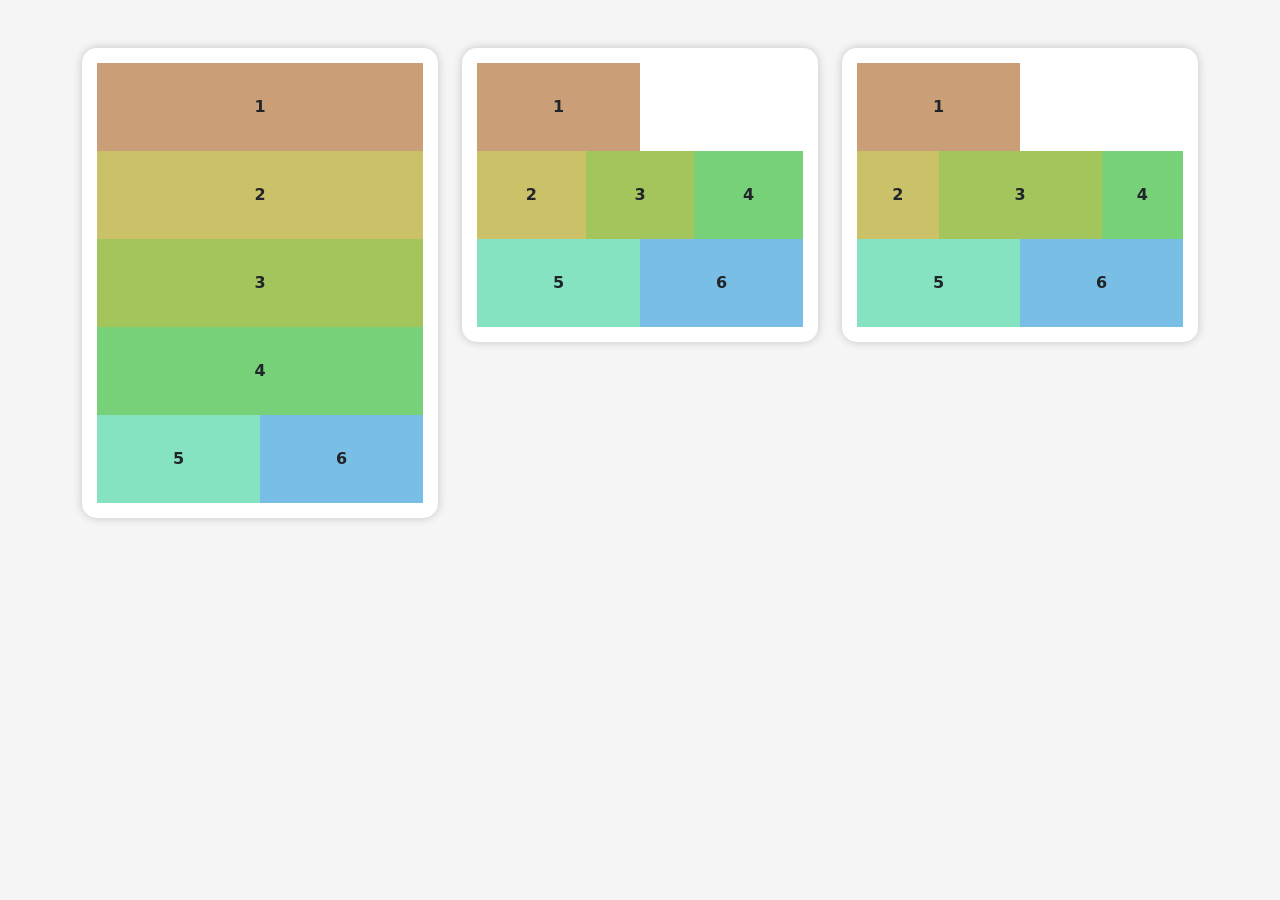
<file: tp-6/Layout 2.html>
<!DOCTYPE html>
<html lang="es">
<head>
    <meta charset="UTF-8">
    <meta name="viewport" content="width=device-width, initial-scale=1.0">
    <title>Layouts</title>

    <!-- Bootstrap -->
    <link href="https://cdn.jsdelivr.net/npm/bootstrap@5.3.0/dist/css/bootstrap.min.css" rel="stylesheet">

    <style>
        body { background-color: #f5f5f5; }

        .box {
            background: white;
            padding: 15px;
            border-radius: 15px;
            box-shadow: 0 0 10px rgba(0,0,0,0.2);
        }

        .content {
            padding: 2em;
            text-align: center;
            font-weight: bold;
        }

        .s1 {background-color: #ca9f77;}
        .s2 {background-color: #cbc168;}
        .s3 {background-color: #a3c55b;}
        .s4 {background-color: #76d179;}
        .s5 {background-color: #85e3c1;}
        .s6 {background-color: #79bfe5;}
    </style>
</head>

<body>

<div class="container mt-5">
    <div class="row g-4">

        <!-- 🔷 Layout 1 -->
        <div class="col-md-4">
            <div class="box">
                <div class="row g-0">
                    <div class="col-12"><div class="content s1">1</div></div>
                    <div class="col-12"><div class="content s2">2</div></div>
                    <div class="col-12"><div class="content s3">3</div></div>
                    <div class="col-12"><div class="content s4">4</div></div>
                    <div class="col-6"><div class="content s5">5</div></div>
                    <div class="col-6"><div class="content s6">6</div></div>
                </div>
            </div>
        </div>

        <!-- 🔷 Layout 2 -->
        <div class="col-md-4">
            <div class="box">
                <div class="row g-0">
                    <div class="col-6"><div class="content s1">1</div></div>
                    <div class="col-6"><div class="content"></div></div>

                    <div class="col-4"><div class="content s2">2</div></div>
                    <div class="col-4"><div class="content s3">3</div></div>
                    <div class="col-4"><div class="content s4">4</div></div>

                    <div class="col-6"><div class="content s5">5</div></div>
                    <div class="col-6"><div class="content s6">6</div></div>
                </div>
            </div>
        </div>

        <!-- 🔷 Layout 3 -->
        <div class="col-md-4">
            <div class="box">
                <div class="row g-0">
                    <div class="col-6"><div class="content s1">1</div></div>
                    <div class="col-6"><div class="content"></div></div>

                    <div class="col-3"><div class="content s2">2</div></div>
                    <div class="col-6"><div class="content s3">3</div></div>
                    <div class="col-3"><div class="content s4">4</div></div>

                    <div class="col-6"><div class="content s5">5</div></div>
                    <div class="col-6"><div class="content s6">6</div></div>
                </div>
            </div>
        </div>

    </div>
</div>

</body>
</html>
</file>
<file: tp-2/styles.css>
body {
    background-color: #222;
    color: #ee6;
}


h1 {
    text-align: center;
}


p {
    font-family: sans-serif;
}


h1, h2, h3 {
    color: #eee;
}


strong {
    border-bottom: 1px solid white;
}


.the-force {
    background-color: #444;
    font-weight: bold;
}


.light-side {
    color: #66f;
}


.dark-side {
    color: #f33;
}

#og-trilogy {
    list-style-type: circle;
}


.movies-list:nth-of-type(2) {
    padding-left: 30px;
}


.movies-list:nth-of-type(3) li:last-child {
    margin-top: 20px;
}

/* BONUS */


h1, h2, h3 {
    text-transform: uppercase;
}

p:first-of-type::first-line {
    color: #efe;
}
h1:hover{
  color:yellow;
}
a:visited {
  color:gray;
}
a:not([herf]){
  font-style:italic;
}
.movies-list li:nth-child(odd){
  background-color:#111;
}
.movies-list li:nth-child(even){
  background-color:#333;
}
/* Hover título
</file>
<file: tp-3/styles.css>
h1 {
    text-align: center;
}


p {
    font-family: serif;
}


#primer-parrafo {
    background-color: #CEE;
}


#primer-parrafo em {
    color: #933;
}


a {
    outline: 1px solid #333;
}

p.fuente {
    opacity: 100%;
}


p:not([id]) {
    background-color: rgba(190, 120, 240, 0.6);
}




p.fuente {
    color: red;
}


.complicado {
    font-weight: bold;
    color: whait;
}
</file>
